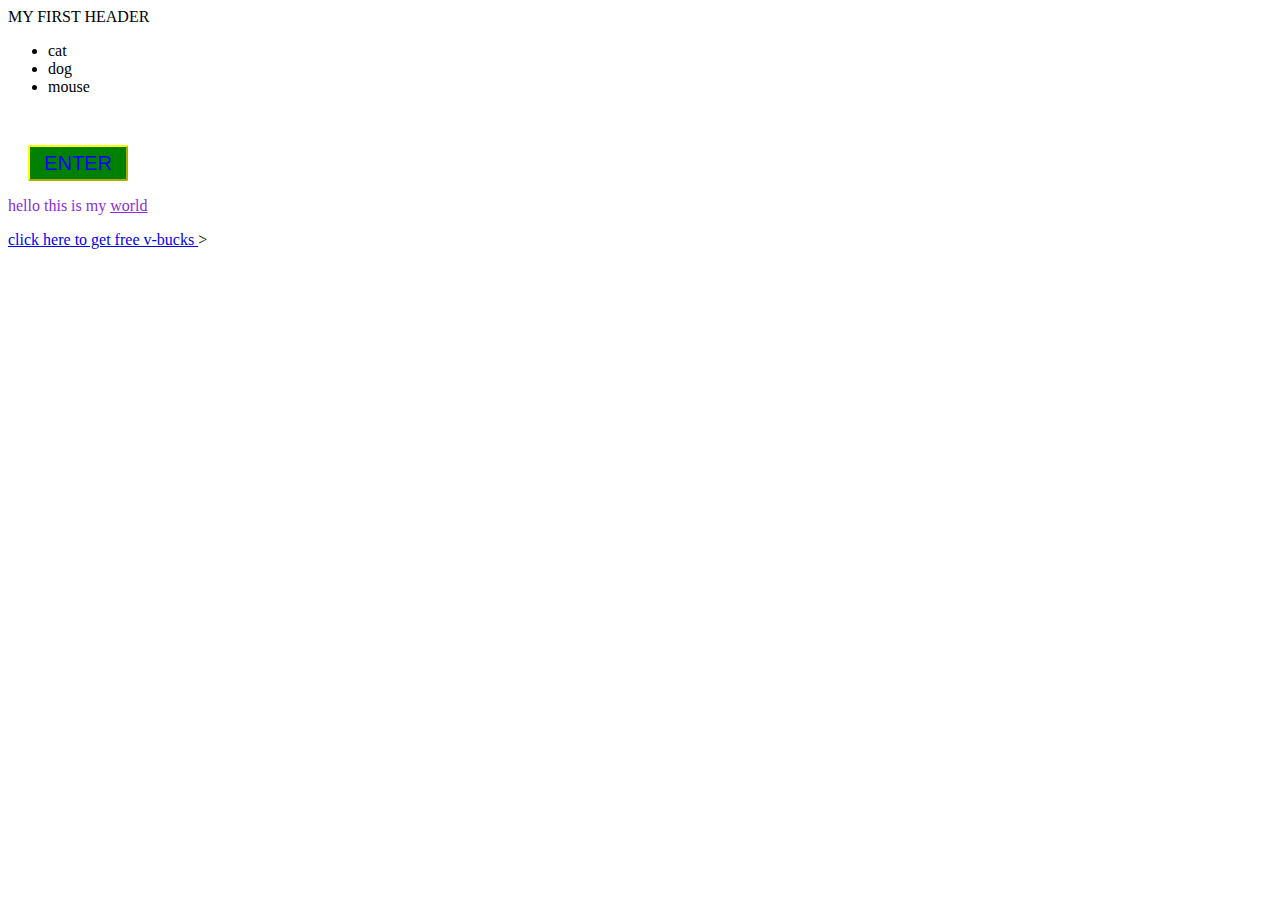
<file: index.html>
<!DOCTYPE html>
<html lang="en">

<head>
    <meta charset="UTF-8">
    <meta name="viewport" content="width=device-width, initial-scale=1.0">
    <title>Document</title>
    <link rel="stylesheet" href="style.css">
    <title> good site</title>

    
    <style>
         .ENTER-button {
            background-color: green;
            color: blue;
            height: 36px;
            margin-top: 15px;
            margin-left: 20px;
            font-size: 20px;
            font-family: Arial;
            width: 100px;
            border-radius: 2px;
            display: block;
            border-width: 2px;
            border-color: yellow;
            cursor: pointer;
            transition: 1s;
        }
          
.ENTER-button:hover{
    color:green;
    background-color:blue;
    font-size: 15px;
   

}
.world {
color:blueviolet;



}      
.world1 {
text-decoration: underline;
}




</style>


</head>

<body>

    <h>
        MY FIRST HEADER
    </h>

 
 
    <ul>
        <li>
            cat
        </li>
        <li>
            dog
        </li>
        <li>
            mouse
        </li>
    </ul>
    <table>

    </table>
   
     <br><button class="ENTER-button">
        ENTER
    </button>
    
    <p class="world"> hello this is my <span class="world1">world</span></p>

    <a href="https://www.youtube.com/watch?v=p_di4Zn4wz4&ab_channel=3Blue1Brown " target="_blank">
        click here to get free v-bucks
    </a>
   >



</body>

</html>
</file>
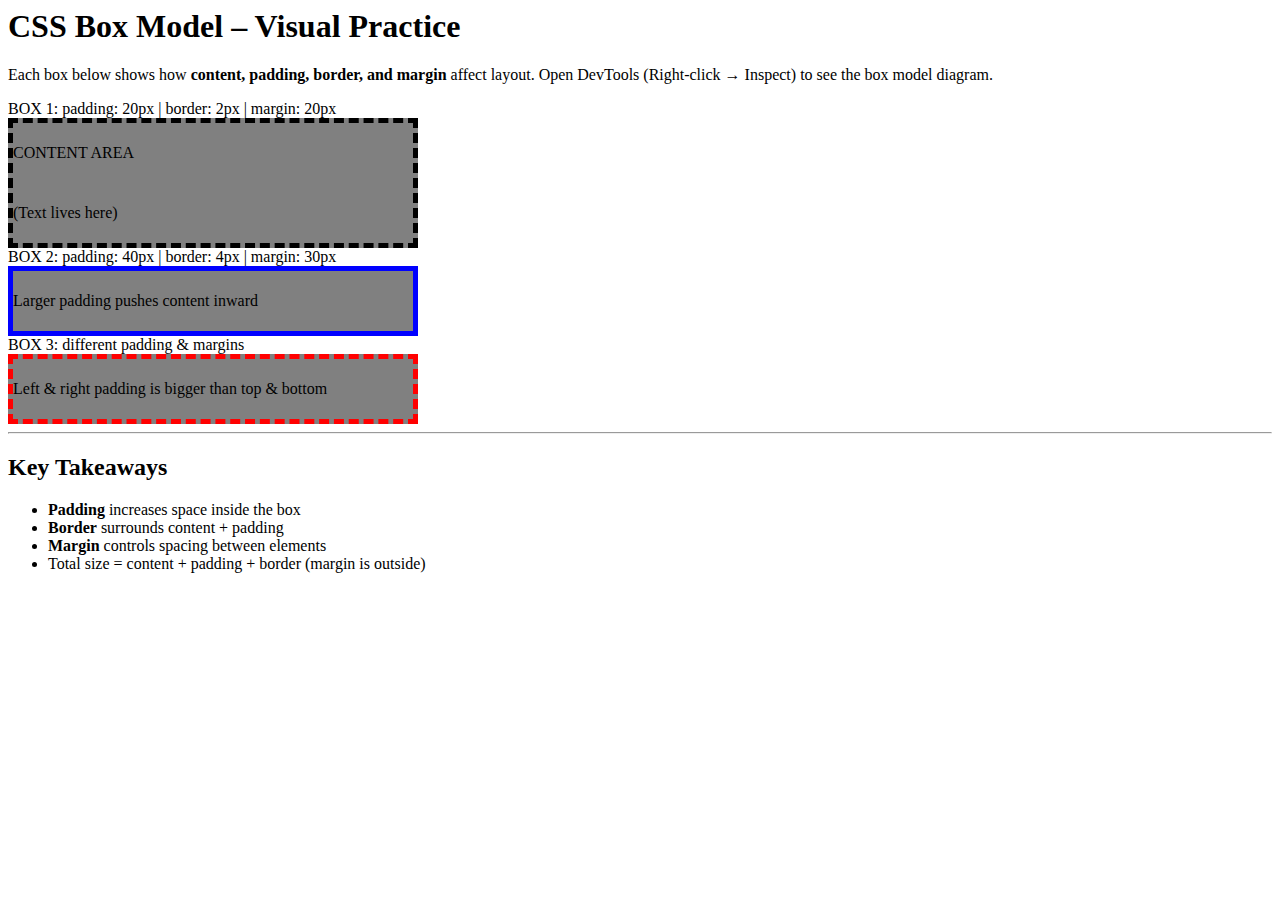
<file: css_class1.html>
<html>
<head>
    <title>CSS Box Model – Detailed Practice</title>
    <style>
        .box{
            background-color: grey;
            width: 400px;
            line-height: 60px;
        }
        .box1
    {
            
            outline-color: black;
        
            border-color: black;
            border: 5px dashed black;
        }
     .box2{ 
            outline-color: black;
            
            border-style: solid;
            border-width: 5px;
            border-color: blue;

        }
     .box3{
             
            outline-color: black;
       
            border-color: red;
            border: 5px dashed red;
        }
    </style>
</head>
<body>

    <h1>CSS Box Model – Visual Practice</h1>
    <p>
        Each box below shows how <strong>content, padding, border, and margin</strong>
        affect layout. Open DevTools (Right-click → Inspect) to see the box model diagram.
    </p>

    <div>BOX 1: padding: 20px | border: 2px | margin: 20px</div>
    <div class="box box1">
        CONTENT AREA<br>
        (Text lives here)
    </div>

    <div>BOX 2: padding: 40px | border: 4px | margin: 30px</div>
    <div class="box box2">
        Larger padding pushes content inward
    </div>

    <div>BOX 3: different padding & margins</div>
    <div class="box box3">
        Left & right padding is bigger than top & bottom
    </div>
    <hr>
    <h2>Key Takeaways</h2>
    <ul>
        <li><strong>Padding</strong> increases space inside the box</li>
        <li><strong>Border</strong> surrounds content + padding</li>
        <li><strong>Margin</strong> controls spacing between elements</li>
        <li>Total size = content + padding + border (margin is outside)</li>
    </ul>
</body>
</html>
</file>
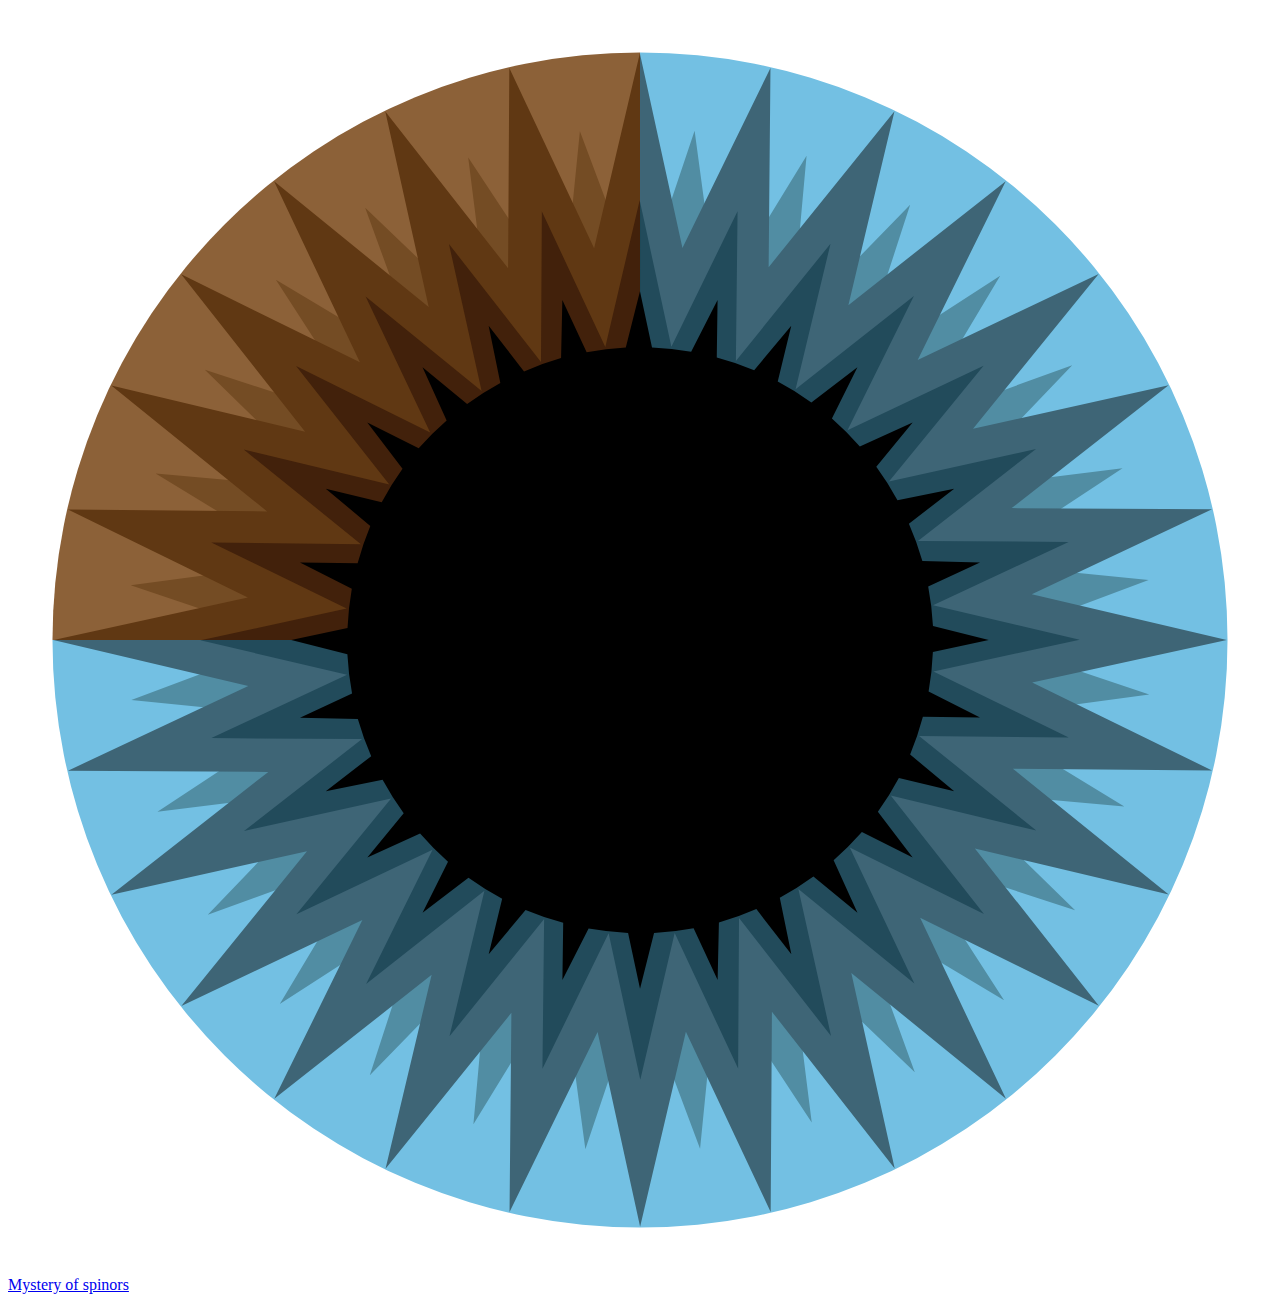
<file: image-list-yable-block.html>
<!DOCTYPE html>
<html lang="en">
<head>
    <meta charset="UTF-8">
    <meta name="viewport" content="width=device-width, initial-scale=1.0">
    <title>Document</title>
    <title>
        images
    </title>
</head>
<body>
    <image src="3B1B_Logo.svg" alt="logo">
<a href="https://www.youtube.com/watch?v=b7OIbMCIfs4&t=1483s&ab_channel=RichardBehiel" class=" spinors"> Mystery of spinors</a>
<style>




</style>




    
</body>
</html>
</file>
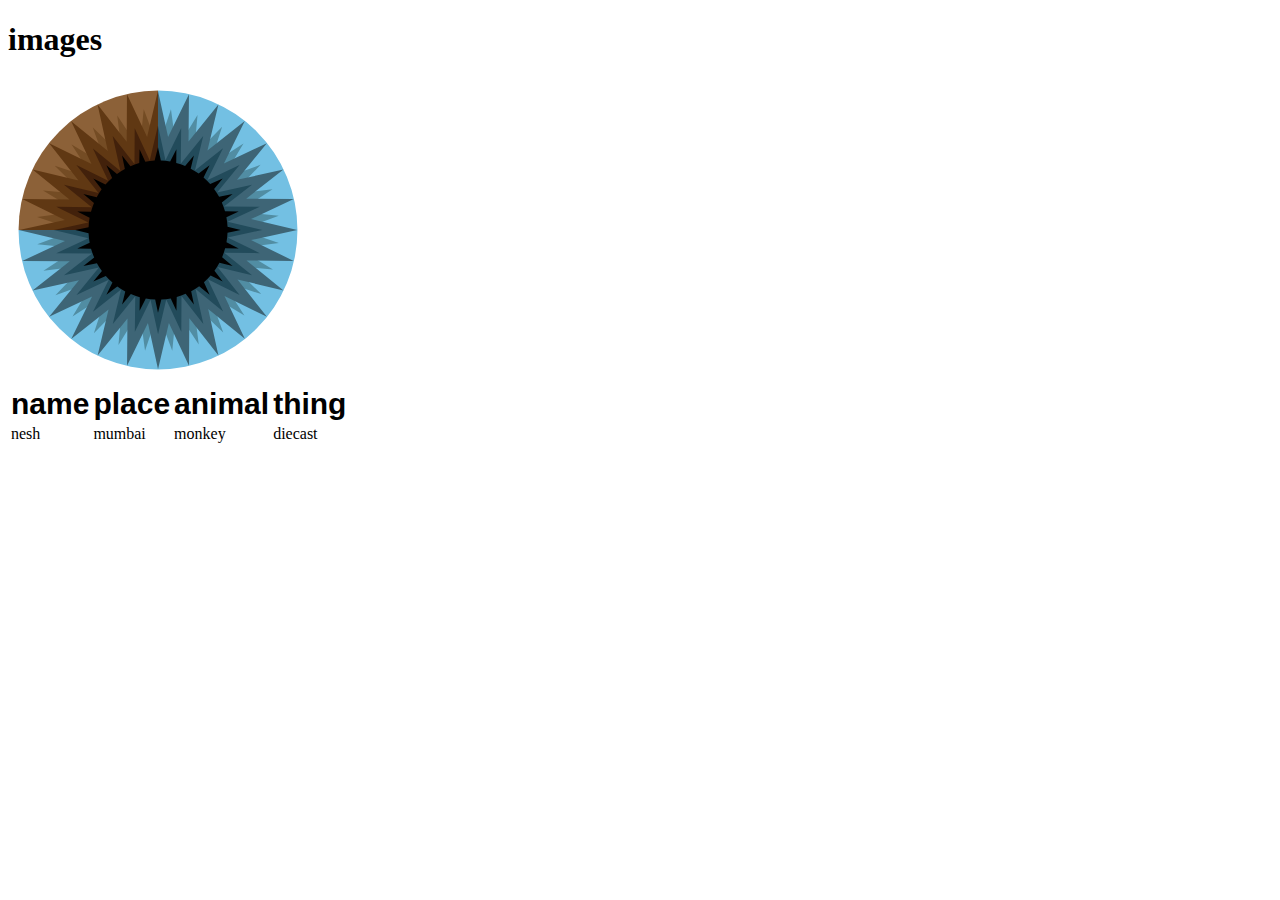
<file: image.html>
<!DOCTYPE html>
<html lang="en">
<head>
    <meta charset="UTF-8">
    <meta name="viewport" content="width=device-width, initial-scale=1.0">
    <title>Document</title>
    <title>
        images
    </title>
    <style>
        .image{
            width: 300px;
            height: auto;
    
        }
        .header{
        font-size: 30px;
        font-family: arial;
        }
    </style>
</head>
<body>
    <h1>images</h1>
    <image   src="3B1B_Logo.svg"  class="image" alt="logo"></image>
     <table>
        <tr class="header">
            <th>name</th>
            <th>place</th>
            <th>animal</th>
            <th>thing</th>
        </tr>
        <tr>
            <td >nesh</td>
            <td>mumbai</td>
            <td>monkey</td>
            <td>diecast</td>
        </tr>

     </table>

<style>




</style>




    
</body>
</html>
</file>
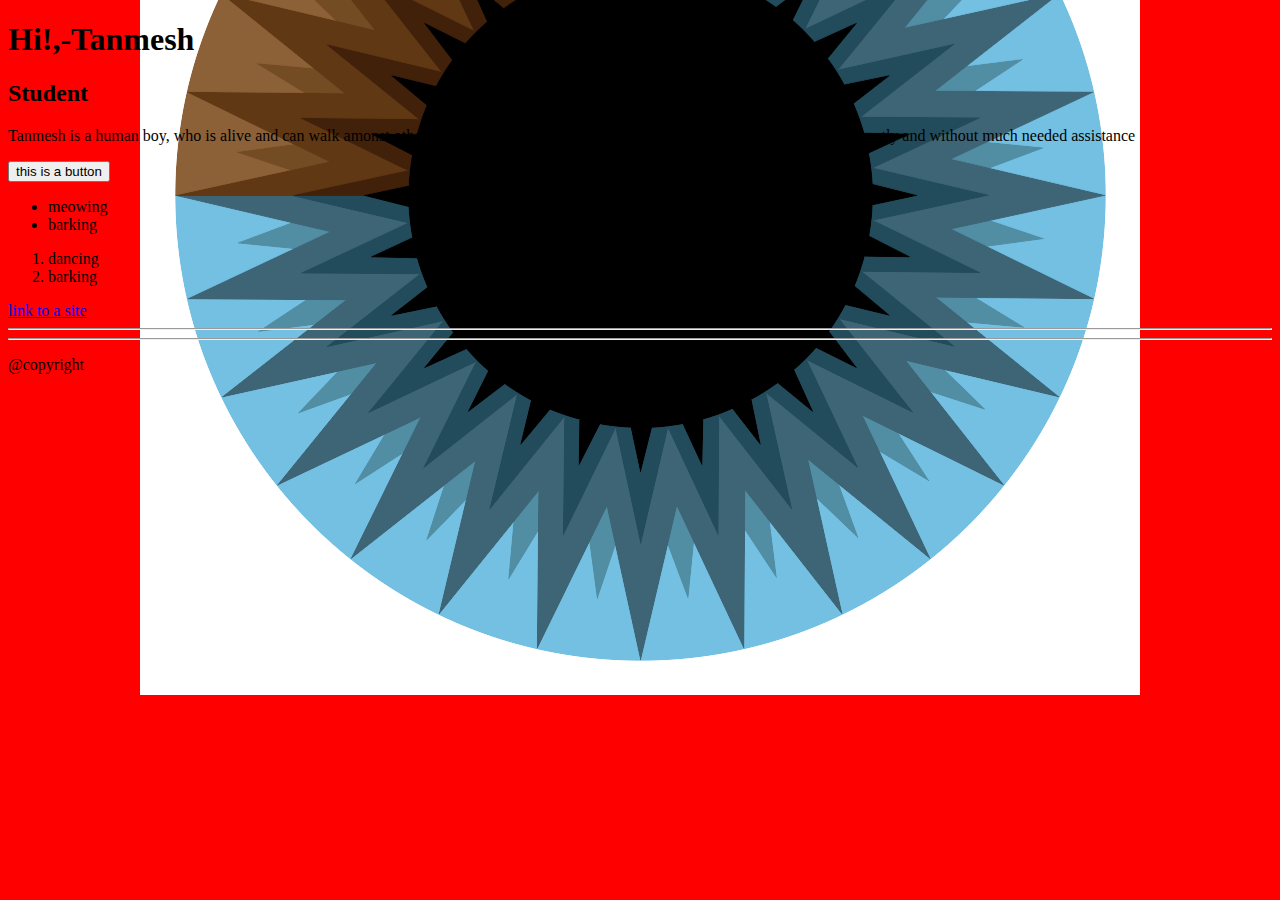
<file: Practise1.html>
<!DOCTYPE html>
<html lang="en">
<head>
    <meta charset="UTF-8">
    <meta name="viewport" content="width=device-width, initial-scale=1.0">
    <title>My_Profile</title>
    <style>
        body {
            background-color: red;
            background-image: url("3B1B_Logo.png");
            background-repeat: no-repeat;
            background-position: center;
            
        }
       button_thingy {
        background-color: blue;
        font-family: arial;
       }
       para{
        font-size: larger;
       }
    </style>
</head>
<body>
    <h1>Hi!,-Tanmesh</h1>
    <h2>Student</h2>
    <p class="para">Tanmesh is a human boy, who is alive and can walk amonst others with a crude sense of familiarity. He is stable and can speak cohoerently and without much needed assistance</p>
   
   <button class = "button_thingy">
    this is a button
   </button>
   
   
    <ul>

        <li>
            meowing</li>
        <li>barking</li>

   </ul>
    <ol>

        <li>dancing</li>
        <li>barking</li>
    </ol>
    <a href="https://www.youtube.com/watch?v=p_di4Zn4wz4&ab_channel=3Blue1Brown ">
        link to a site
    </a>
    <hr>
    <hr>
    <footer>
            <p>@copyright</p>
    </footer>
</body>
</html>



<!-- <ul></ul> - unorderred list  -> no rannking or priority -> are default bullets -->
</file>
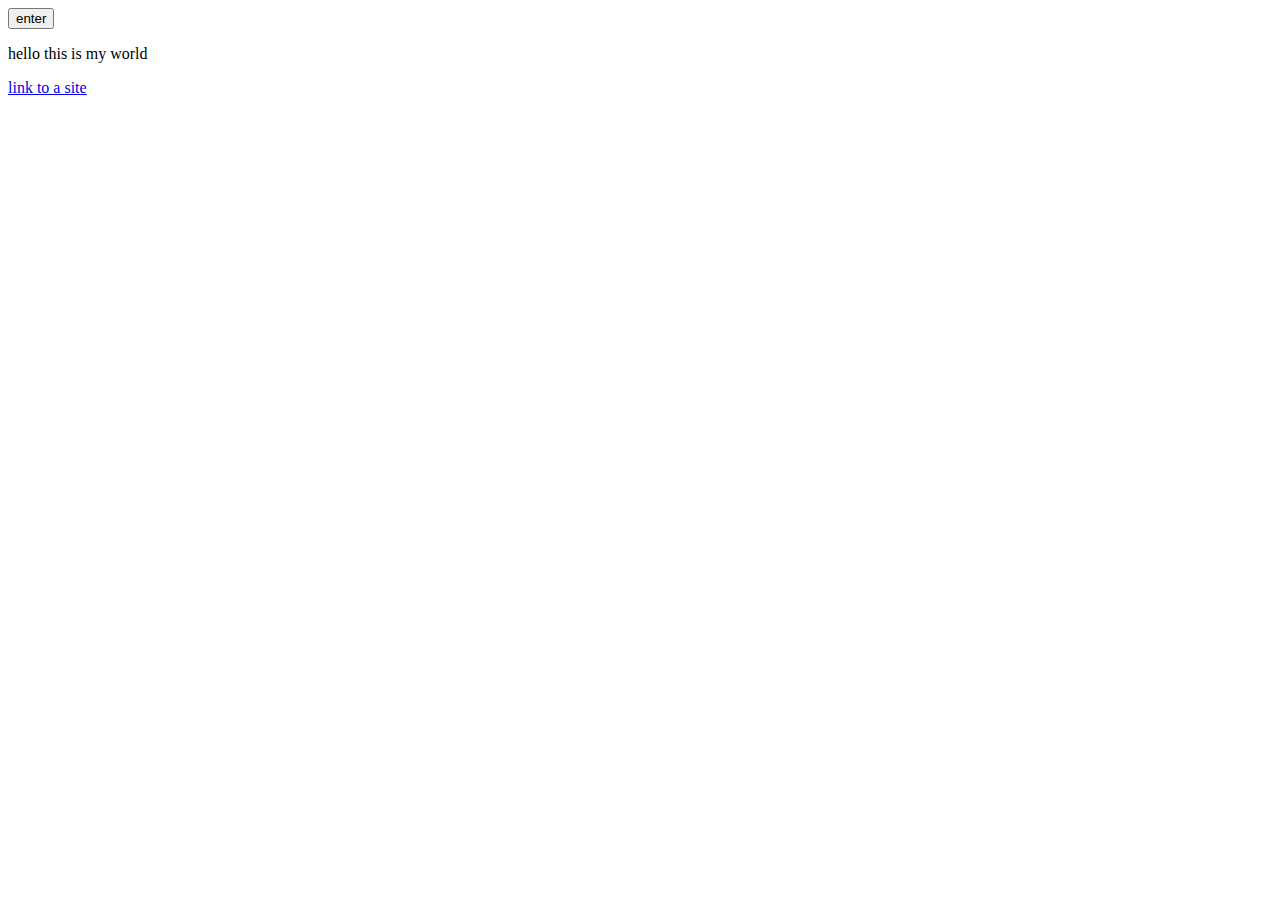
<file: website.html>
<button>
    enter
</button>
<p> hello this is my world</p>

<a 
href="https://www.youtube.com/watch?v=p_di4Zn4wz4&ab_channel=3Blue1Brown "
 target= "_blank"> 
 link to a site
</a>
<!DOCTYPE html>
<html lang="en">
<head>
  <meta charset="UTF-8">
  <meta name="viewport" content="width=device-width, initial-scale=1.0">
  <title>Document</title>
</head>
<body>
  
</body>
</html>
</file>
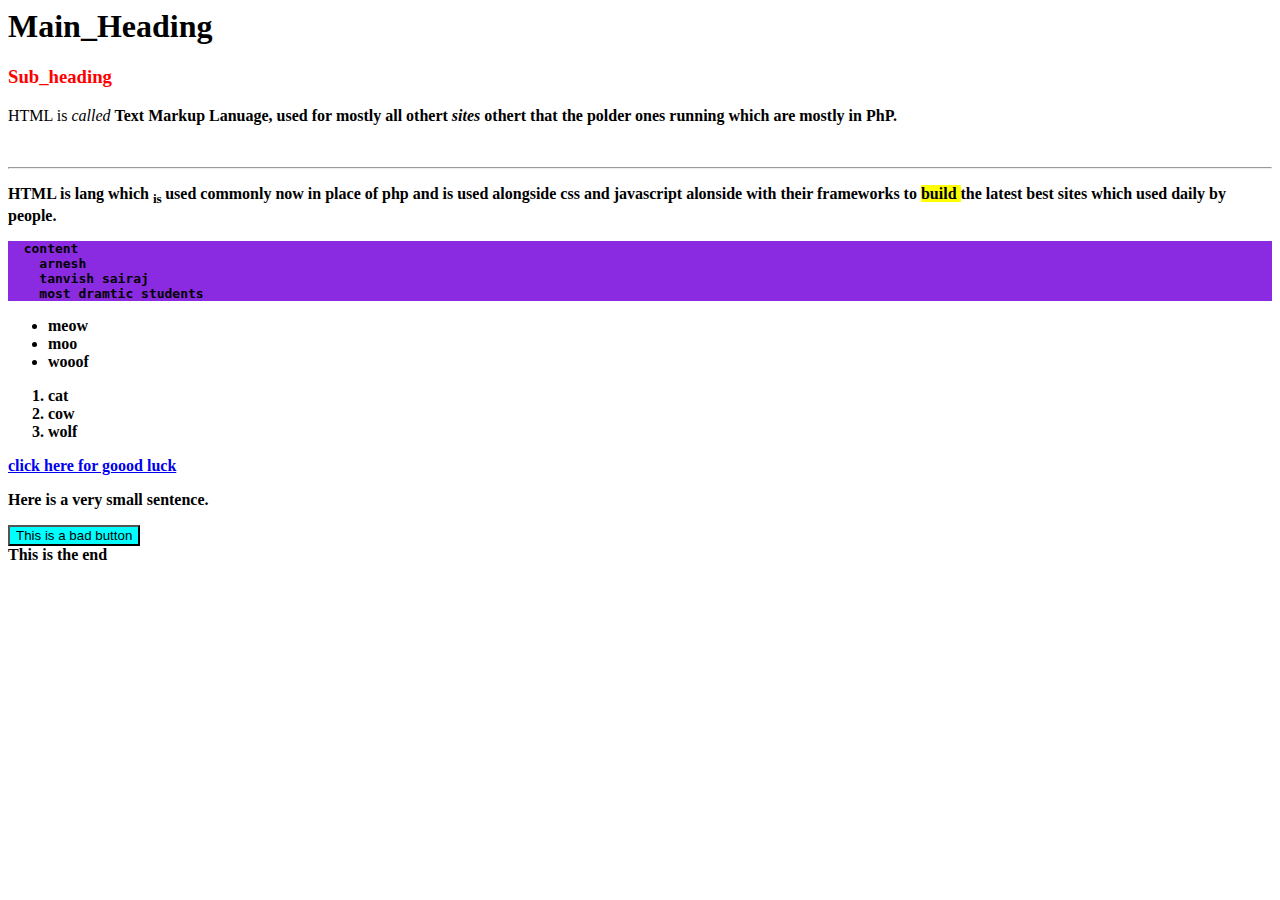
<file: work1.html>
<html>

<head>
    <title>HTML Practise Page</title>
    <meta>
    <style>
        .line1 {
            background-color: blue;
        }

        .pre1 {
            background-color: blueviolet;
        }


        .foot {
            font-size: smaller;
        }
        .spud{
            font-family: Cambria, Cochin, Georgia, Times, 'Times New Roman', serif;
        }
    </style>
</head>

<body>
    <h1 id="main_id">Main_Heading</h1>
    <h3 style="color: red">Sub_heading</h3>
    <p class="para1">HTML is <em>called</em> <b>
            <Hyper< /b> Text Markup Lanuage, <strong>used</strong> for mostly all othert <i>sites</i> othert that the
                polder ones running which are mostly in PhP.</p>
    <br>
    <hr class="line1 ">
    <p id="para2_id">
        HTML is lang which <sub>is </sub>used commonly now in place of php and is used alongside css and javascript
        alonside with their frameworks to <mark>build </mark> the latest best sites which used daily by people.


    <pre class="pre1">  content
    arnesh
    tanvish sairaj
    most dramtic students
</pre>
    <ul class=" unorder1">
        <li>
            meow
        </li>
        <li>
            moo
        </li>
        <li>
            wooof
        </li>
    </ul>
    <ol id=" orderlist">
        <li>
            cat
        </li>
        <li>
            cow
        </li>
        <li>
            wolf
        </li>
    </ol>

    <a href="https://mykitten.in/ " target=" _blank"> click here for goood luck</a>
    <div>
        <p>
            Here is a <span class = " spud"> very small </span>sentence.
        </p>
    </div>
    <button id=" button" style=" background-color: aqua;">
        This is a bad button
    </button>
</body>
<footer class=" foot1">
    This is the end
</footer>

</html>
</file>
<file: style.css>
button {
    background-color: yellow;
        
    }
</file>
